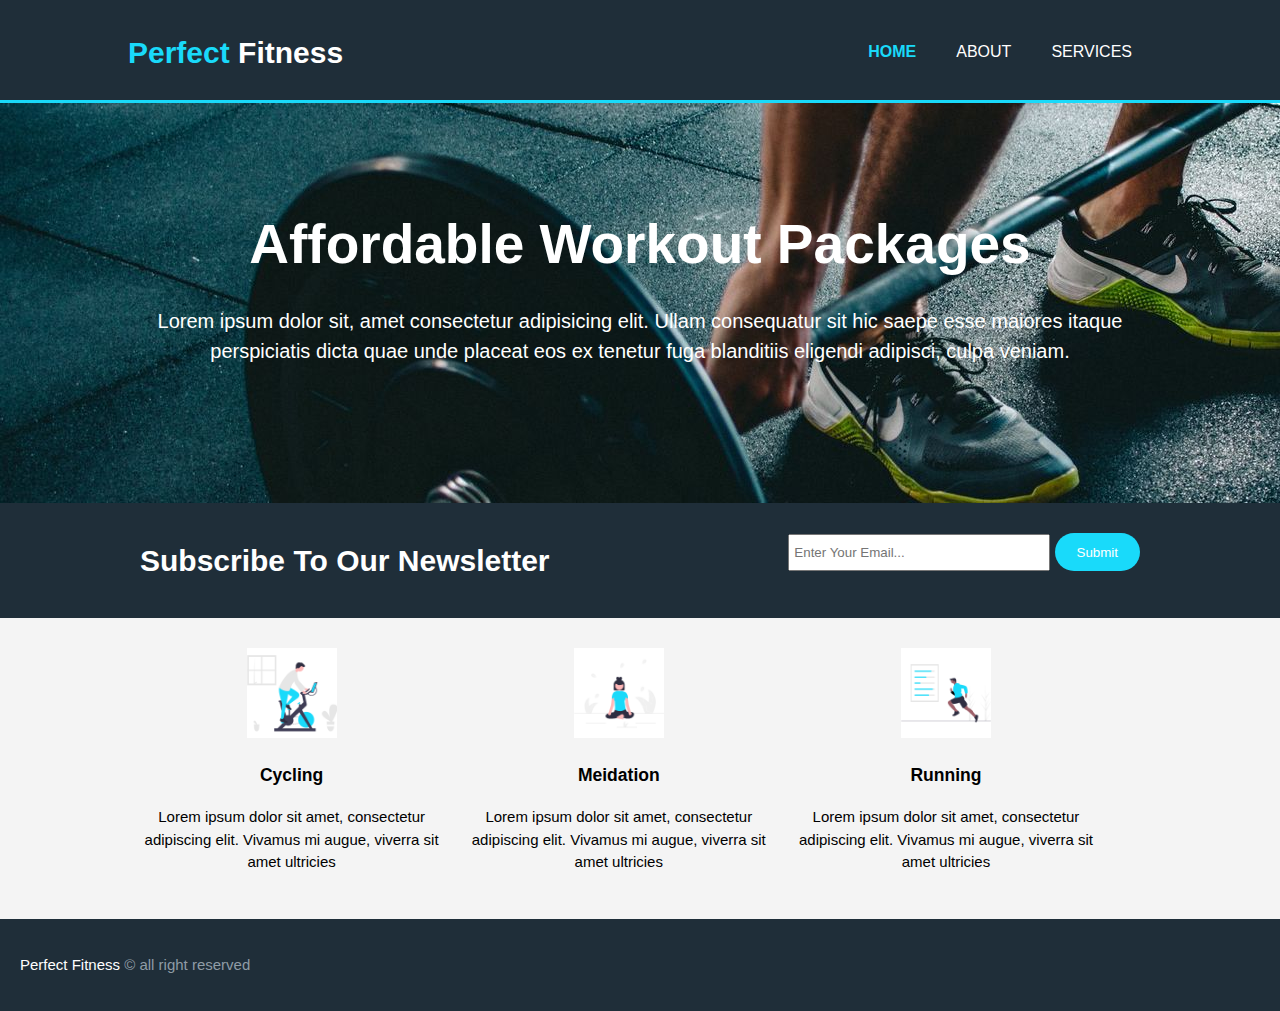
<file: index.html>
<!DOCTYPE html>
<html lang="en">
  <head>
    <meta charset="UTF-8" />
    <meta name="viewport" content="width=device-width, initial-scale=1.0" />
    <meta http-equiv="X-UA-Compatible" content="ie=edge" />
    <title>Perfect Fitness | Welcome</title>
    <link rel="stylesheet" href="css/style.css" />
    <link
      rel="stylesheet"
      href="https://cdnjs.cloudflare.com/ajax/libs/font-awesome/6.1.1/css/all.min.css"
      integrity="sha512-KfkfwYDsLkIlwQp6LFnl8zNdLGxu9YAA1QvwINks4PhcElQSvqcyVLLD9aMhXd13uQjoXtEKNosOWaZqXgel0g=="
      crossorigin="anonymous"
      referrerpolicy="no-referrer"
    />
  </head>
  <body>
    <header>
      <div class="container">
        <div id="branding">
          <h1><span class="highlight">Perfect</span> Fitness</h1>
        </div>
        <nav>
          <ul>
            <li class="current"><a href="index.html">Home</a></li>
            <li><a href="about.html">About</a></li>
            <li><a href="services.html">Services</a></li>
          </ul>
        </nav>
      </div>
    </header>

    <section id="showcase">
      <div class="container">
        <h1>Affordable Workout Packages</h1>
        <p>
          Lorem ipsum dolor sit, amet consectetur adipisicing elit. Ullam
          consequatur sit hic saepe esse maiores itaque perspiciatis dicta quae
          unde placeat eos ex tenetur fuga blanditiis eligendi adipisci, culpa
          veniam.
        </p>
      </div>
    </section>

    <section id="newsletter">
      <div class="container">
        <h1>Subscribe To Our Newsletter</h1>
        <form>
          <input type="email" placeholder="Enter Your Email..." />
          <button type="submit" class="button_1">Submit</button>
        </form>
      </div>
    </section>

    <section id="boxes">
      <div class="container">
        <div class="box">
          <img src="./img/cycling.png" />
          <h3>Cycling</h3>
          <p>
            Lorem ipsum dolor sit amet, consectetur adipiscing elit. Vivamus mi
            augue, viverra sit amet ultricies
          </p>
        </div>
        <div class="box">
          <img src="./img/mediation.png" />
          <h3>Meidation</h3>
          <p>
            Lorem ipsum dolor sit amet, consectetur adipiscing elit. Vivamus mi
            augue, viverra sit amet ultricies
          </p>
        </div>
        <div class="box">
          <img src="./img/runing.png" />
          <h3>Running</h3>
          <p>
            Lorem ipsum dolor sit amet, consectetur adipiscing elit. Vivamus mi
            augue, viverra sit amet ultricies
          </p>
        </div>
      </div>
    </section>

    <footer>
      <p>Perfect Fitness <span>&copy; all right reserved</span></p>
      <div class="social-icons">
        <a href="#"><span class="fa-brands fa-twitter"></span></a>
        <a href="#"><span class="fa-brands fa-youtube"></span></a>
        <a href="#"><span class="fa-brands fa-facebook"></span></a>
        <a href="#"><span class="fa-brands fa-instagram"></span></a>
        <a href="#"><span class="fa-brands fa-github"></span></a>
      </div>
    </footer>
  </body>
</html>
</file>
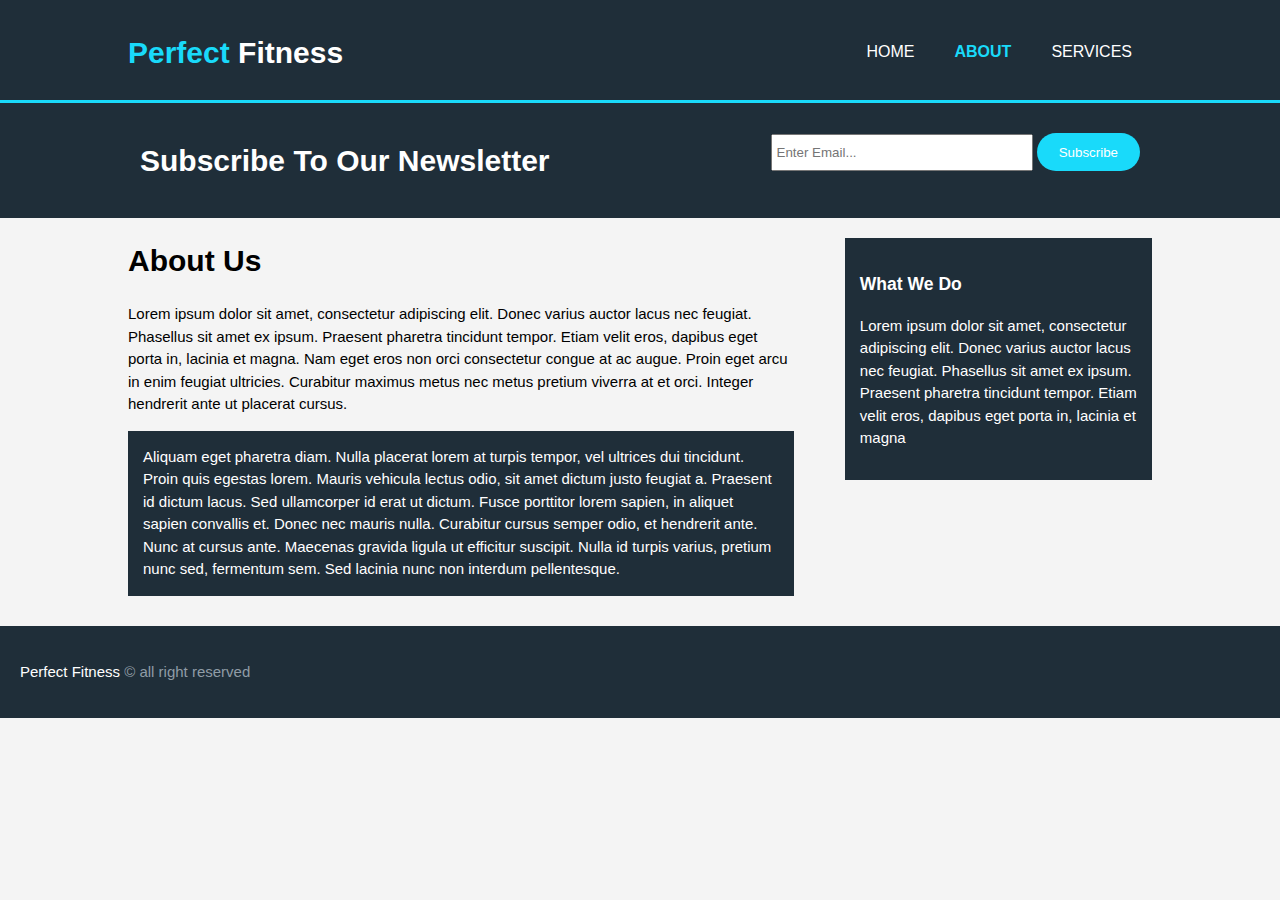
<file: about.html>
<!DOCTYPE html>
<html lang="en">
  <head>
    <meta charset="UTF-8" />
    <meta name="viewport" content="width=device-width, initial-scale=1.0" />
    <meta http-equiv="X-UA-Compatible" content="ie=edge" />
    <title>Perfect Fitness | Welcome</title>
    <link rel="stylesheet" href="css/style.css" />
    <link
      rel="stylesheet"
      href="https://cdnjs.cloudflare.com/ajax/libs/font-awesome/6.1.1/css/all.min.css"
      integrity="sha512-KfkfwYDsLkIlwQp6LFnl8zNdLGxu9YAA1QvwINks4PhcElQSvqcyVLLD9aMhXd13uQjoXtEKNosOWaZqXgel0g=="
      crossorigin="anonymous"
      referrerpolicy="no-referrer"
    />
  </head>
  <body>
    <header>
      <div class="container">
        <div id="branding">
          <h1><span class="highlight">Perfect</span> Fitness</h1>
        </div>
        <nav>
          <ul>
            <li><a href="index.html">Home</a></li>
            <li class="current"><a href="about.html">About</a></li>
            <li><a href="services.html">Services</a></li>
          </ul>
        </nav>
      </div>
    </header>

    <section id="newsletter">
      <div class="container">
        <h1>Subscribe To Our Newsletter</h1>
        <form>
          <input type="email" placeholder="Enter Email..." />
          <button type="submit" class="button_1">Subscribe</button>
        </form>
      </div>
    </section>

    <section id="main">
      <div class="container">
        <article id="main-col">
          <h1 class="page-title">About Us</h1>
          <p>
            Lorem ipsum dolor sit amet, consectetur adipiscing elit. Donec
            varius auctor lacus nec feugiat. Phasellus sit amet ex ipsum.
            Praesent pharetra tincidunt tempor. Etiam velit eros, dapibus eget
            porta in, lacinia et magna. Nam eget eros non orci consectetur
            congue at ac augue. Proin eget arcu in enim feugiat ultricies.
            Curabitur maximus metus nec metus pretium viverra at et orci.
            Integer hendrerit ante ut placerat cursus.
          </p>
          <p class="dark">
            Aliquam eget pharetra diam. Nulla placerat lorem at turpis tempor,
            vel ultrices dui tincidunt. Proin quis egestas lorem. Mauris
            vehicula lectus odio, sit amet dictum justo feugiat a. Praesent id
            dictum lacus. Sed ullamcorper id erat ut dictum. Fusce porttitor
            lorem sapien, in aliquet sapien convallis et. Donec nec mauris
            nulla. Curabitur cursus semper odio, et hendrerit ante. Nunc at
            cursus ante. Maecenas gravida ligula ut efficitur suscipit. Nulla id
            turpis varius, pretium nunc sed, fermentum sem. Sed lacinia nunc non
            interdum pellentesque.
          </p>
        </article>

        <aside id="sidebar">
          <div class="dark">
            <h3>What We Do</h3>
            <p>
              Lorem ipsum dolor sit amet, consectetur adipiscing elit. Donec
              varius auctor lacus nec feugiat. Phasellus sit amet ex ipsum.
              Praesent pharetra tincidunt tempor. Etiam velit eros, dapibus eget
              porta in, lacinia et magna
            </p>
          </div>
        </aside>
      </div>
    </section>

    <footer>
      <p>Perfect Fitness <span>&copy; all right reserved</span></p>
      <div class="social-icons">
        <a href="#"><span class="fa-brands fa-twitter"></span></a>
        <a href="#"><span class="fa-brands fa-youtube"></span></a>
        <a href="#"><span class="fa-brands fa-facebook"></span></a>
        <a href="#"><span class="fa-brands fa-instagram"></span></a>
        <a href="#"><span class="fa-brands fa-github"></span></a>
      </div>
    </footer>
  </body>
</html>
</file>
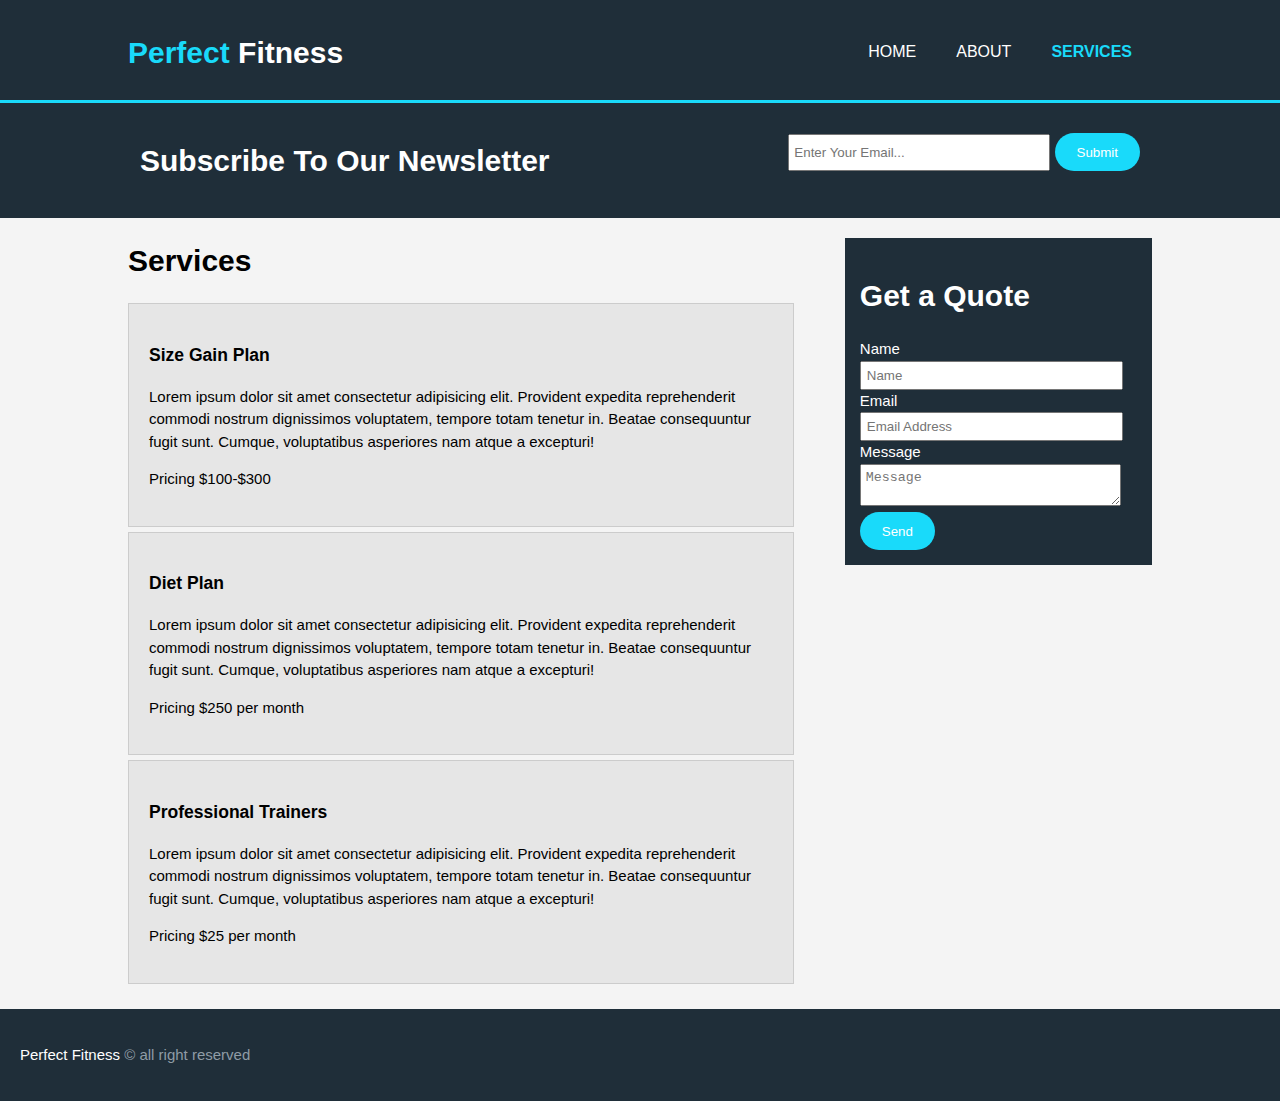
<file: services.html>
<!DOCTYPE html>
<html lang="en">
  <head>
    <meta charset="UTF-8" />
    <meta name="viewport" content="width=device-width, initial-scale=1.0" />
    <meta http-equiv="X-UA-Compatible" content="ie=edge" />
    <title>Perfect Fitness | Services</title>
    <link rel="stylesheet" href="css/style.css" />
    <link
      rel="stylesheet"
      href="https://cdnjs.cloudflare.com/ajax/libs/font-awesome/6.1.1/css/all.min.css"
      integrity="sha512-KfkfwYDsLkIlwQp6LFnl8zNdLGxu9YAA1QvwINks4PhcElQSvqcyVLLD9aMhXd13uQjoXtEKNosOWaZqXgel0g=="
      crossorigin="anonymous"
      referrerpolicy="no-referrer"
    />
  </head>
  <body>
    <header>
      <div class="container">
        <div id="branding">
          <h1><span class="highlight">Perfect</span> Fitness</h1>
        </div>
        <nav>
          <ul>
            <li><a href="index.html">Home</a></li>
            <li><a href="about.html">About</a></li>
            <li class="current"><a href="services.html">Services</a></li>
          </ul>
        </nav>
      </div>
    </header>

    <section id="newsletter">
      <div class="container">
        <h1>Subscribe To Our Newsletter</h1>
        <form>
          <input type="email" placeholder="Enter Your Email..." />
          <button type="submit" class="button_1">Submit</button>
        </form>
      </div>
    </section>

    <section id="main">
      <div class="container">
        <article id="main-col">
          <h1 class="page-title">Services</h1>
          <ul id="services">
            <li>
              <h3>Size Gain Plan</h3>
              <p>
                Lorem ipsum dolor sit amet consectetur adipisicing elit.
                Provident expedita reprehenderit commodi nostrum dignissimos
                voluptatem, tempore totam tenetur in. Beatae consequuntur fugit
                sunt. Cumque, voluptatibus asperiores nam atque a excepturi!
              </p>
              <p>Pricing $100-$300</p>
            </li>
            <li>
              <h3>Diet Plan</h3>
              <p>
                Lorem ipsum dolor sit amet consectetur adipisicing elit.
                Provident expedita reprehenderit commodi nostrum dignissimos
                voluptatem, tempore totam tenetur in. Beatae consequuntur fugit
                sunt. Cumque, voluptatibus asperiores nam atque a excepturi!
              </p>
              <p>Pricing $250 per month</p>
            </li>
            <li>
              <h3>Professional Trainers</h3>
              <p>
                Lorem ipsum dolor sit amet consectetur adipisicing elit.
                Provident expedita reprehenderit commodi nostrum dignissimos
                voluptatem, tempore totam tenetur in. Beatae consequuntur fugit
                sunt. Cumque, voluptatibus asperiores nam atque a excepturi!
              </p>
              <p>Pricing $25 per month</p>
            </li>
          </ul>
        </article>
        <aside id="sidebar">
          <div class="dark">
            <h1>Get a Quote</h1>
            <div>
              <form class="quote">
                <div>
                  <label>Name</label>
                  <input type="text" placeholder="Name" />
                </div>

                <div>
                  <label>Email</label>
                  <input type="text" placeholder="Email Address" />
                </div>

                <div>
                  <label>Message</label>
                  <textarea placeholder="Message"></textarea>
                </div>
                <button class="button_1" type="submit">Send</button>
              </form>
            </div>
          </div>
        </aside>
      </div>
    </section>

    <footer>
      <p>Perfect Fitness <span>&copy; all right reserved</span></p>
      <div class="social-icons">
        <a href="#"><span class="fa-brands fa-twitter"></span></a>
        <a href="#"><span class="fa-brands fa-youtube"></span></a>
        <a href="#"><span class="fa-brands fa-facebook"></span></a>
        <a href="#"><span class="fa-brands fa-instagram"></span></a>
        <a href="#"><span class="fa-brands fa-github"></span></a>
      </div>
    </footer>
  </body>
</html>
</file>
<file: css/style.css>
body {
  font: 15px/1.5 Arial, Helvetica, sans-serif;
  padding: 0;
  margin: 0;
  background-color: #f4f4f4;
}

/* Global */
.container {
  width: 80%;
  margin: auto;
  overflow: hidden;
}

ul {
  margin: 0;
  padding: 0;
}
li {
  list-style-type: none;
}
a {
  text-decoration: none;
}

.button_1 {
  height: 38px;
  background: #19dafa;
  border: 2px solid transparent;
  border-radius: 22px;
  padding-left: 20px;
  padding-right: 20px;
  color: #ffffff;
}

.dark {
  padding: 15px;
  background: #1f2e39;
  color: #ffffff;
  margin-top: 10px;
  margin-bottom: 10px;
}

/* Header **/
header {
  background: #1f2e39;
  color: #ffffff;
  padding-top: 30px;
  min-height: 70px;
  border-bottom: #19dafa 3px solid;
}

header a {
  color: #ffffff;
  text-decoration: none;
  text-transform: uppercase;
  font-size: 16px;
}

header li {
  float: left;
  display: inline;
  padding: 0 20px 0 20px;
}

header #branding {
  float: left;
}

header #branding h1 {
  margin: 0;
}

header nav {
  float: right;
  margin-top: 10px;
}

header .highlight,
header .current a {
  color: #19dafa;
  font-weight: bold;
}

header a:hover {
  color: #cccccc;
  font-weight: bold;
}

/* Showcase */
#showcase {
  min-height: 400px;
  background: url("../img/showcase.jpg") no-repeat 0 -400px;
  text-align: center;
  color: #ffffff;
}

#showcase h1 {
  margin-top: 100px;
  font-size: 55px;
  margin-bottom: 10px;
}

#showcase p {
  font-size: 20px;
}

/* Newsletter */
#newsletter {
  padding: 15px;
  color: #ffffff;
  background: #1f2e39;
}

#newsletter h1 {
  float: left;
}

#newsletter form {
  float: right;
  margin-top: 15px;
}

#newsletter input[type="email"] {
  padding: 4px;
  height: 25px;
  width: 250px;
}

/* Boxes */
#boxes {
  margin-top: 20px;
}

#boxes .box {
  float: left;
  text-align: center;
  width: 30%;
  padding: 10px;
}

#boxes .box img {
  width: 90px;
}

/* Sidebar */
aside#sidebar {
  float: right;
  width: 30%;
  margin-top: 10px;
}

aside#sidebar .quote input,
aside#sidebar .quote textarea {
  width: 90%;
  padding: 5px;
}

/* Main-col */
article#main-col {
  float: left;
  width: 65%;
}

/* Services */
ul#services li {
  list-style: none;
  padding: 20px;
  border: #cccccc solid 1px;
  margin-bottom: 5px;
  background: #e6e6e6;
}

footer {
  display: flex;
  flex-direction: row;
  align-items: center;
  padding: 20px;
  margin-top: 20px;
  background-color: #1f2e39;
}
footer p {
  color: #ffffff;
  text-align: left;
  margin-right: auto;
}
footer p span {
  color: #8f9ca6;
}

footer a span {
  font-size: 22px;
  color: #8f9ca6;
  margin: 18px;
}

footer a :hover {
  color: #19dafa;
}

/* Media Queries */
@media (max-width: 768px) {
  header #branding,
  header nav,
  header nav li,
  #newsletter h1,
  #newsletter form,
  #boxes .box,
  article#main-col,
  aside#sidebar,
  footer {
    float: none;
    text-align: center;
    width: 100%;
  }

  header {
    padding-bottom: 20px;
  }

  #showcase h1 {
    margin-top: 40px;
  }

  #newsletter button,
  .quote button {
    display: block;
    width: 100%;
    border-radius: 22px;
  }

  #newsletter form input[type="email"],
  .quote input,
  .quote textarea {
    width: 100%;
    margin-bottom: 5px;
  }
  footer {
    display: block;
    width: 100%;
  }
  footer p {
    text-align: center;
  }
}
</file>
